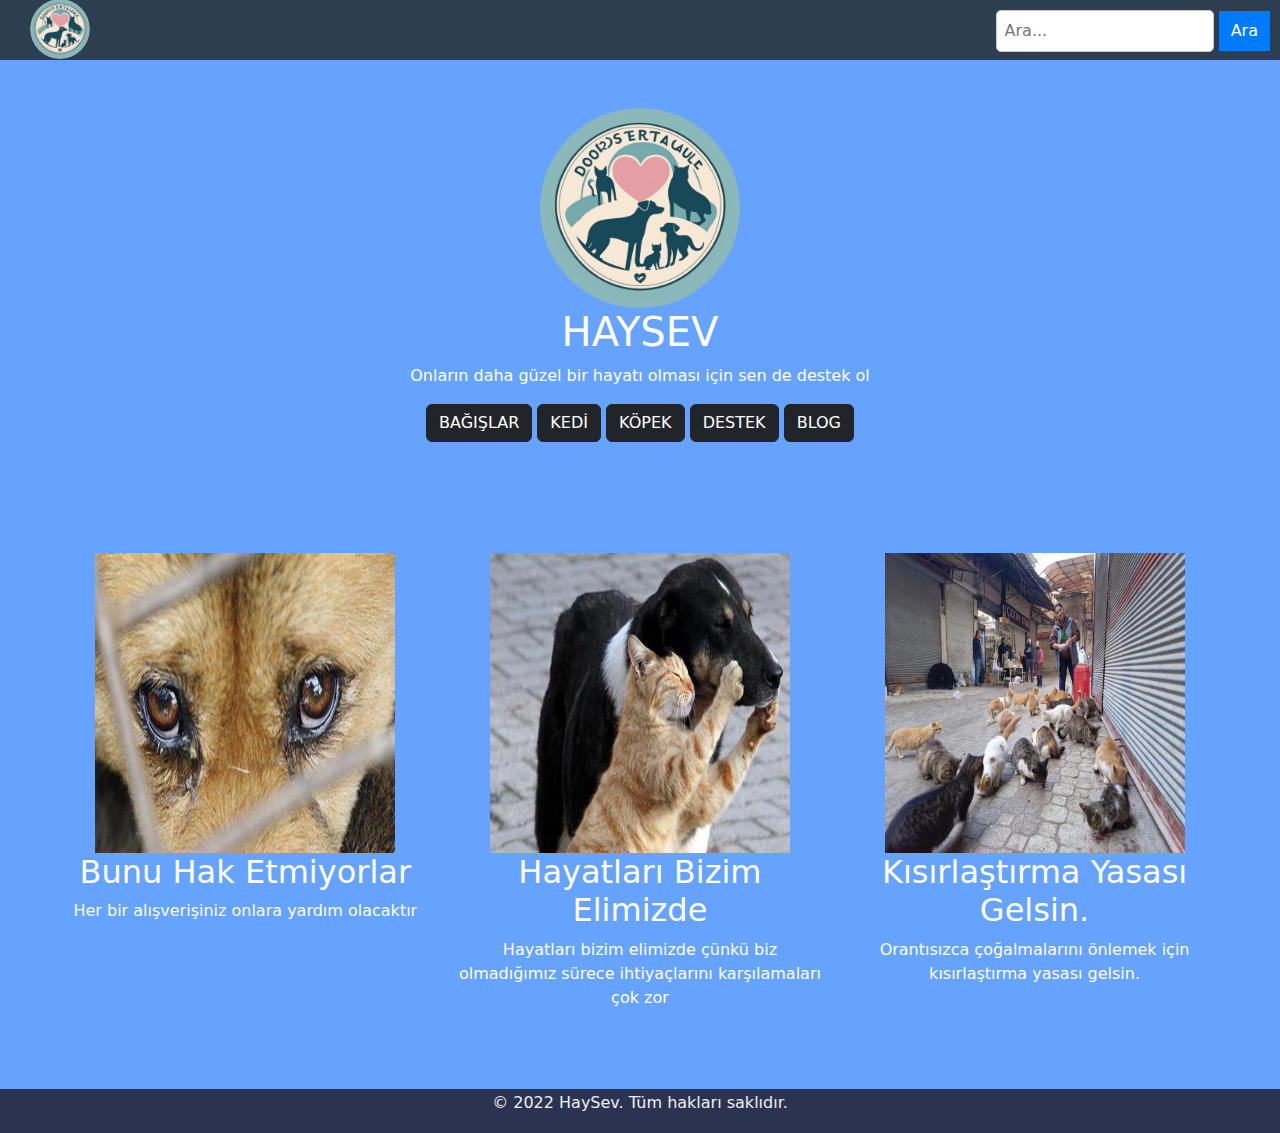
<file: index.html>
<!DOCTYPE html>
<html lang="tr">
<head>
    <title>HAYSEV</title>
    <link rel="stylesheet" type="text/css" href="css/style.css">
    <link href="https://cdn.jsdelivr.net/npm/bootstrap@5.3.3/dist/css/bootstrap.min.css" rel="stylesheet">
    <script src="https://cdn.jsdelivr.net/npm/bootstrap@5.3.3/dist/js/bootstrap.bundle.min.js"></script>
    <link rel="icon" type="image/x-icon" href="resimler/barınak logo.jpg">
    <meta charset="UTF-8">
    <meta name="viewport" content="width=device-width, initial-scale=1.0">
    <meta name="keywords" content="barınaktaki ve sokaktaki hayvanlar için yardım">
    <meta name="description" content="e-ticaret">
    <meta name="author" content="SADİYE AKAY">
</head>
<body>
    <header>
        <div class="container">
                <div class="logo">
                    <img src="resimler/barınak logo.jpg" alt="Haysev Logo">
                </div>
            <div class="search-box">
                <input type="text" placeholder="Ara...">
                <button type="submit">Ara</button>
            </div>
        </div>
    </header>

    <div class="container-fluid p-5" style="background-color: #66a3ff; color: #ffffff; text-align: center;" id="containerMain">
        <img src="resimler/barınak logo.jpg" class="rounded-circle" alt="Cinque Terre" width="200" height="200">
        <h1>HAYSEV</h1>
        <p>Onların daha güzel bir hayatı olması için sen de destek ol</p>
        <div class="container mt-3" id="containerButton">
            <a href="index2.html"><button class="btn btn-dark">BAĞIŞLAR</button></a>
            <a href="index3.html"><button class="btn btn-dark">KEDİ</button></a>
            <a href="index4.html"><button class="btn btn-dark">KÖPEK</button></a>
            <a href="index5.html"><button class="btn btn-dark">DESTEK</button></a>
            <a href="index.6.html"><button class="btn btn-dark">BLOG</button></a>
        </div>
    </div>

    <div class="container-fluid p-5" style="background-color: #66a3ff; color: #ffffff; text-align: center;" id="containerMain">
        <div class="genel">
            <div class="blog">
                <img src="resimler/sokak köpeği.jpg" alt="giriş1" style="width: 300px; height: 300px;">
                <h2>Bunu Hak Etmiyorlar</h2>
                <p>Her bir alışverişiniz onlara yardım olacaktır</p>
            </div>

            <div class="blog">
                <img src="resimler/kediköpek.jpg" alt="giriş2" style="width: 300px; height: 300px;">
                <h2>Hayatları Bizim Elimizde</h2>
                <p>Hayatları bizim elimizde çünkü biz olmadığımız sürece ihtiyaçlarını karşılamaları çok zor</p>
            </div>

            <div class="blog">
                <img src="resimler/kediler.jpg" alt="giriş3" style="width: 300px; height: 300px;">
                <h2>Kısırlaştırma Yasası Gelsin.</h2>
                <p>Orantısızca çoğalmalarını önlemek için kısırlaştırma yasası gelsin.</p>
            </div>
        </div>
    </div>

    <footer>
        <div class="container">
            <p>&copy; 2022 HaySev. Tüm hakları saklıdır.</p>
        </div>
    </footer>
</body>
</html>
</file>
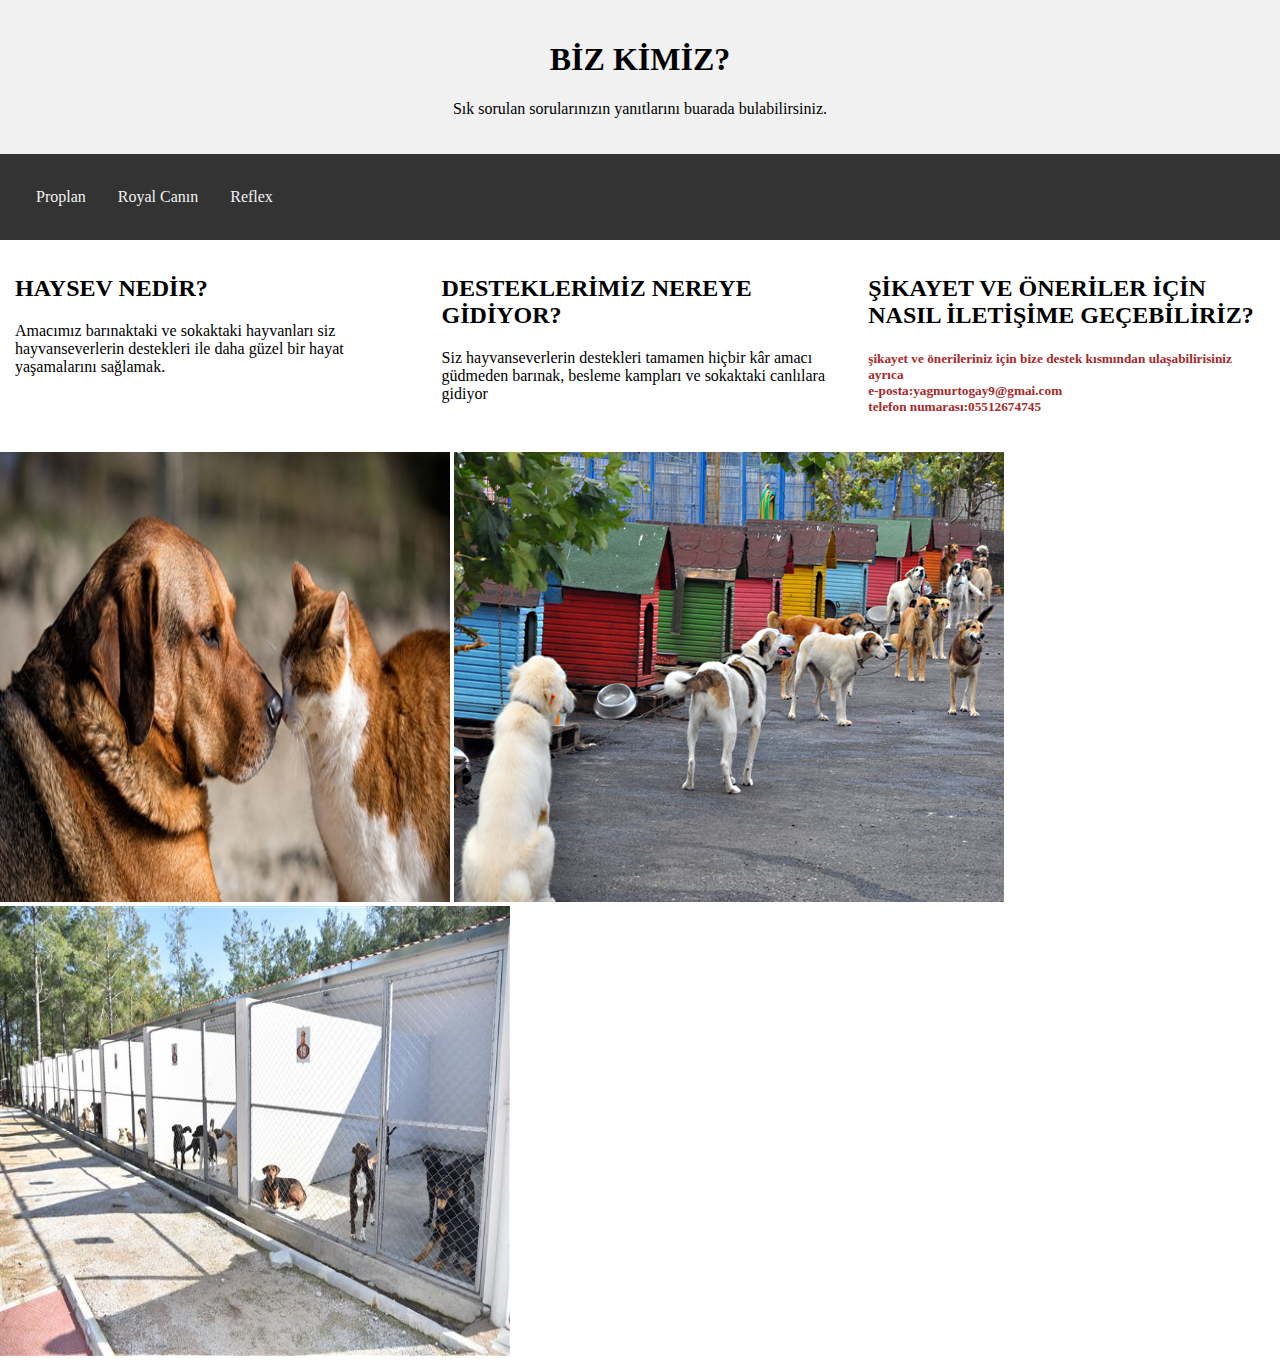
<file: index.6.html>
<!DOCTYPE html>
<html lang="en">
    <head>
        <title>BLOG</title>
     <meta cahrset="UTF-8">   
        <meta name="viewport"content="width=device-width,initial-scale=1">
        <link rel="stylesheet" type="text/css" href="css/style6.css">
        <link rel="icon" type="image/x-icon" href="resimler/barınak logo.jpg">
    <meta charset="UTF-8">
    <meta name="viewport" content="width=device-width, initial-scale=1.0">
    <meta name="keywords"content="barınaktaki ve sokaktaki hayvanlar için yardım">
    <meta name="description"content="e ticaret">
    <meta name="author"content="YAĞMUR TOGAY">
    </head>
    <body>
        <div class="header">
            <h1>BİZ KİMİZ?</h1>
            <p>Sık sorulan sorularınızın yanıtlarını buarada bulabilirsiniz.</p>
        </div>
        <div class="çizgi">
          <a href="https://www.petsmart.com.tr/pro-plan?gad_source=1&gclid=Cj0KCQjwxeyxBhC7ARIsAC7dS38GW-rpxPm1XJcgVCVkwscGR5uPD6IjobyrQZVoPDkiHVfaAk7gJhgaAtgSEALw_wcB">Proplan</a>
          <a href="https://www.royalcanin.com/tr/shop/club-subscription?utm_source=google_search&utm_medium=conversion&utm_campaign=RoyalCanin_TR_SOL_Nisan_0424&utm_content=club_search&gad_source=1&gclid=CjwKCAjw0YGyBhByEiwAQmBEWssuJ4UXZEO8ilZi1-ccEH_XOsq8V11ddwElGwvOOkS6i2OLA5RjyhoCr4sQAvD_BwE">Royal Canın</a>
          <a href="https://www.reflexmama.com/">Reflex</a>
          <a href="https://www.proline-mama.com/"></a>
          
        </div>
        <div class="genel">
            <div class="blog">
                <h2>HAYSEV NEDİR?</h2>
                <p>Amacımız barınaktaki ve sokaktaki hayvanları siz hayvanseverlerin destekleri ile daha güzel bir hayat yaşamalarını sağlamak.</p>
            </div>
            <div class="blog">
                <h2>DESTEKLERİMİZ NEREYE GİDİYOR?</h2>
                <p>Siz hayvanseverlerin destekleri tamamen hiçbir kâr amacı güdmeden barınak, besleme kampları ve sokaktaki canlılara gidiyor </p>
            </div>
            <div class="blog">
                <h2>ŞİKAYET VE ÖNERİLER İÇİN NASIL İLETİŞİME GEÇEBİLİRİZ?</h2>
                <h5 style="color: brown;";>şikayet ve önerileriniz için bize destek kısmından ulaşabilirisiniz ayrıca <br>
                    e-posta:yagmurtogay9@gmai.com <br>telefon numarası:05512674745</h5>

        </div>
        <img src="resimler/sokak hayvanları.jpg" alt="destek foto1" style="width:450px; height:450px;">
        <img src="resimler/moden barınak.jpg" alt="destek foto2" style="width:550px; height:450px;">
        <img src="resimler/barınak foto3.jpg" alt="destek foto2" style="width:510px; height:450px;">

    </body>
</html>
</file>
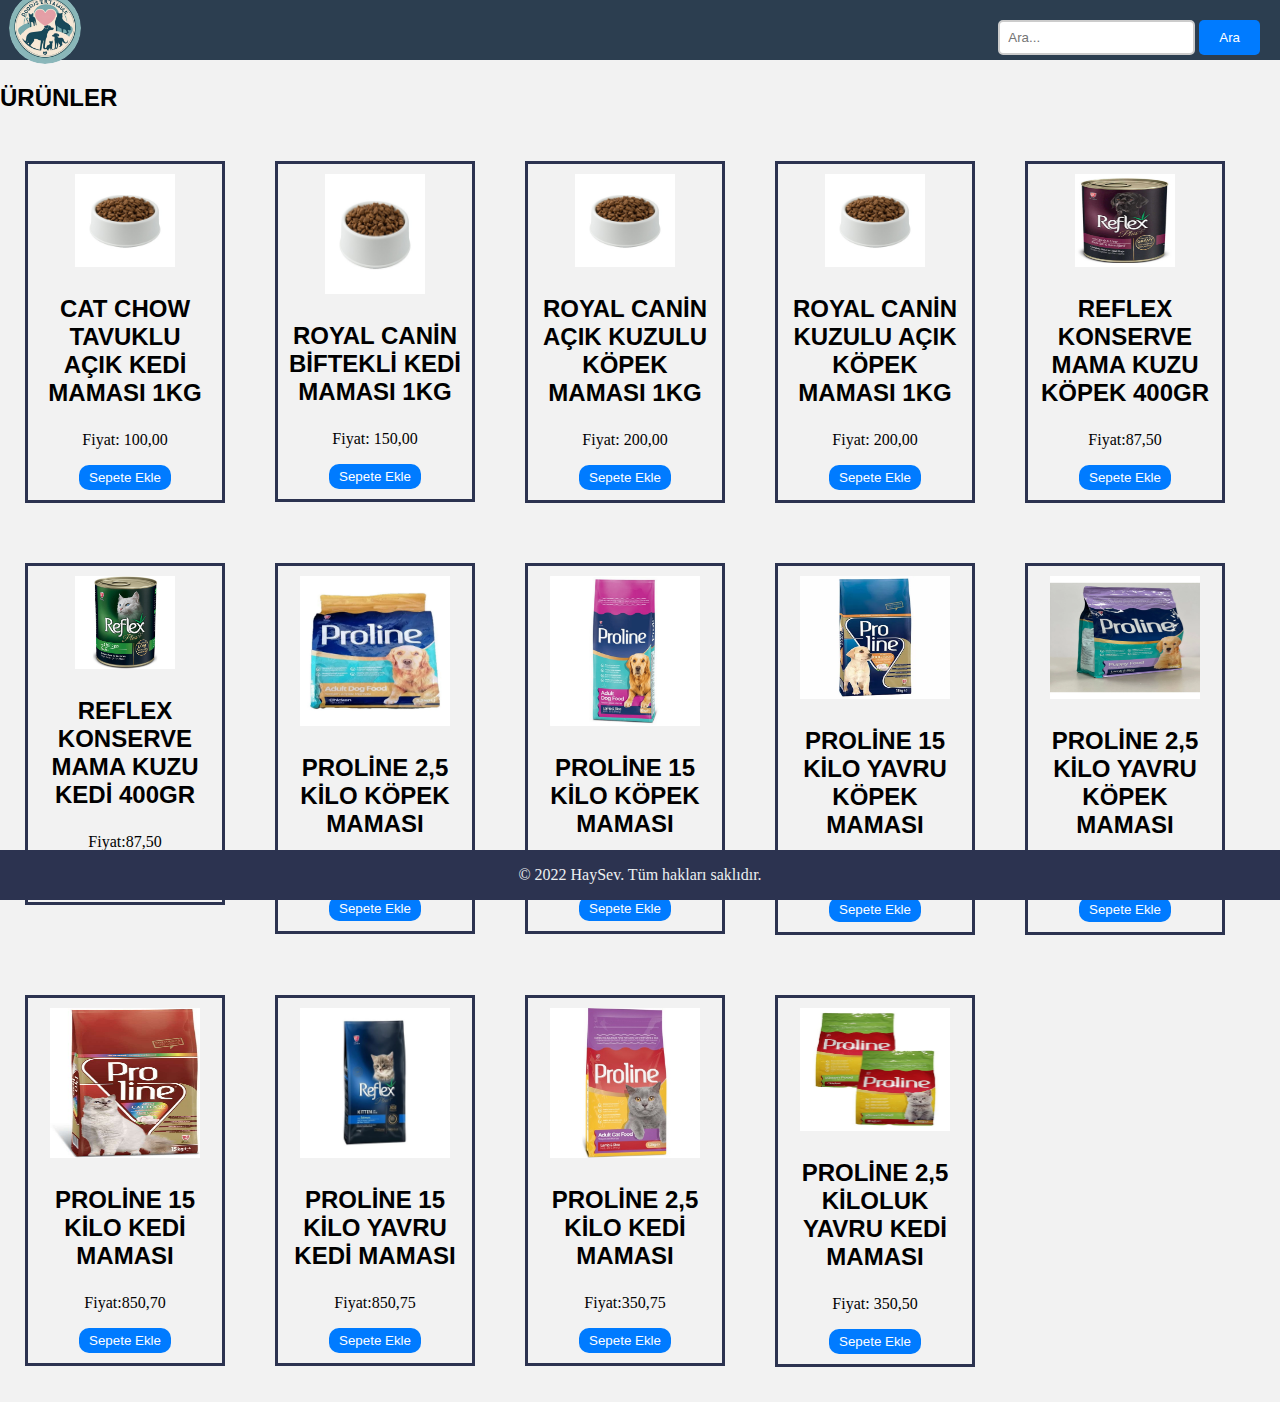
<file: index2.html>
<!DOCTYPE html>
<html lang="tr">
  <head>
    <meta charset="UTF-8">
    <meta http-equiv="X-UA-Compatible" content="IE=edge">
    <meta name="viewport" content="width=device-width, initial-scale=1.0">
    <link rel="stylesheet" type="text/css" href="css/style2.css">
    <meta name="keywords"content="barınaktaki ve sokaktaki hayvanlar için yardım">
    <meta name="description"content="e ticaret">
    <meta name="author"content="YAĞMUR TOGAY">
    <link rel="icon" type="image/x-icon" href="resimler/barınak logo.jpg">
    <title>ÜRÜNLERİMİZ</title>
 </head>
 <body>
    <header>
        <div class="container">
            <div class="search-box">
              <input type="text" placeholder="Ara...">
              <button type="submit">Ara</button>
            </div>
        </div>
    </header>
    <div class="logo">
        <img src="resimler/barınak logo.jpg" style="width: 120px; height: 120px;">
    </div>
 <h3 style="color:black;">ÜRÜNLER</h3>
    <div class="sepete-ekle">
        <div class="sepet">
            <div class="sepet-çerçevesi">
                <img src="resimler/açıkmama.jpg" alt="ürün1" style="width:100px; height:93px;">
                  <h3>Cat Chow Tavuklu Açık Kedi Maması 1KG</h3>
                  <p>Fiyat: 100,00</p>
                   <button class="sepete-ekle-btn">Sepete Ekle</button>
         </div>
     </div>
        <div class="sepet">
            <div class="sepet-çerçevesi">
                <img src="resimler/açıkmama.jpg" alt="Ürün 2" style="width:100px; height:120px;">
                <h3>Royal Canin Biftekli Kedi Maması 1KG</h3>
                <p>Fiyat: 150,00</p>
                <button class="sepete-ekle-btn">Sepete Ekle</button>
            </div>
        </div>
        
        <div class="sepet">
            <div class="sepet-çerçevesi">
                <img src="resimler/köpekmama.jpg" alt="Ürün 3" style="width:100px; height:93px;">
                <h3>Royal Canin Açık Kuzulu Köpek Maması 1KG</h3>
                <p>Fiyat: 200,00</p>
                <button class="sepete-ekle-btn">Sepete Ekle</button>
            </div>
        </div>
        
        <div class="sepet">
            <div class="sepet-çerçevesi">
                <img src="resimler/açıkmama.jpg" alt="ürün3" style="width:100px; height:93px;">
                <h3>Royal Canin Kuzulu Açık Köpek Maması 1KG</h3>
                <p>Fiyat: 200,00</p>
                <button class="sepete-ekle-btn">Sepete Ekle</button>
        
            </div>
        </div>
                <div class="sepet">
                    <div class="sepet-çerçevesi">
                        <img src="resimler/konserve köpek.jpg" alt="ürün4" style="width:100px;height:93px;">
                        <h3>Reflex Konserve Mama Kuzu Köpek 400gr</h3>
                        <p>Fiyat:87,50</p>
                        <button class="sepete-ekle-btn">Sepete Ekle</button>
               </div>
            </div>
            <div class="sepet">
                <div class="sepet-çerçevesi">
                     <img src="resimler/kedokonso.jpg" alt="ürün5" style="width:100px; height:93px;">
                        <h3>Reflex Konserve Mama Kuzu Kedi 400gr </h3>
                         <p>Fiyat:87,50</p>
                         <button class="sepete-ekle-btn">Sepete Ekle</button>

                </div>
            </div>
         <div class="sepet">
                <div class="sepet-çerçevesi">
                   <img src="resimler/prolinw kilo mamköpek.jpg"alt="ürün6"style="width:150px; height:150px;">
                        <h3>ProLine 2,5 Kilo Köpek Maması</h3>
                        <p>Fiyat:350,50</p>
                        <button class="sepete-ekle-btn">Sepete Ekle</button>
                </div>
            </div>
                            <div class="sepet">
                                <div class="sepet-çerçevesi">
                                    <img src="resimler/15kiloköpek maması.jpg" alt="ürün7"style="width:150px; height:150px;">
                                    <h3>ProLine 15 Kilo Köpek Maması</h3>
                                    <p>fiyat:875,50</p>
                                    <button class="sepete-ekle-btn">Sepete Ekle</button>
                                </div>
                        </div>
                        <div class="sepet">
                            <div class="sepet-çerçevesi">
                                <img src="resimler/yavruköpekmam15.jpg"alt="ürün8"style="width:150px; height:123px;">
                              <h3>ProLine 15 Kilo Yavru Köpek Maması</h3>
                               <p>fiyat:820,50</p>
                               <button class="sepete-ekle-btn">Sepete Ekle</button>

                            </div>
                        </div>
                        <div class="sepet">
                            <div class="sepet-çerçevesi">
                                <img src="resimler/yavruköpekmaması2kilo.jpg"alt="ürün9" style="width:150px; height:123px;">
                                <h3>ProLine 2,5 Kilo Yavru Köpek Maması</h3>
                                <p>fiyat:350,50</p>
                                <button class="sepete-ekle-btn">Sepete Ekle</button>
                            </div>
                        </div>
                        <div class="sepet">
                            <div class="sepet-çerçevesi">
                                <img src="resimler/kedi maması15kilo.jpg"alt="ürün10" style="width: 150px; height: 150px;">
                                <h3>ProLine 15 Kilo Kedi Maması</h3>
                                <p>Fiyat:850,70</p>
                                <button class="sepete-ekle-btn">Sepete Ekle</button>
                            </div>
                        </div>
                        <div class="sepet">
                            <div class="sepet-çerçevesi">
                                <img src="resimler/kedimamasıyavru15kilo.jpg" alt="ürün11"style="width:150px; height:150px;">
                                <h3>ProLine 15 Kilo Yavru Kedi Maması</h3>
                                <p>Fiyat:850,75</p>
                                <button class="sepete-ekle-btn">Sepete Ekle</button>
                            </div>
                        </div>
                        <div class="sepet">
                            <div class="sepet-çerçevesi">
                                <img src="resimler/2kilokedimaması.jpg" alt="ürün12"style="width:150px; height:150px;">
                                <h3>ProLine 2,5 Kilo Kedi Maması</h3>
                                <p>Fiyat:350,75</p>
                                <button class="sepete-ekle-btn">Sepete Ekle</button>
                            </div>
                        </div>
                        <div class="sepet">
                            <div class="sepet-çerçevesi">
                                <img src="resimler/yavrukedimaması2kilo.jpg" alt="ürün13" style="width: 150px; height: 123px;">
                                <h3>ProLine 2,5 Kiloluk Yavru Kedi Maması</h3>
                                <p>Fiyat: 350,50</p>
                                <button class="sepete-ekle-btn">Sepete Ekle</button>
                            </div>
                        </div>
                        <footer>
                            <div class="container">
                                <p>&copy; 2022 HaySev. Tüm hakları saklıdır.</p>
                            </div>
                        </footer>
     </div>
    </body>
</html>
</file>
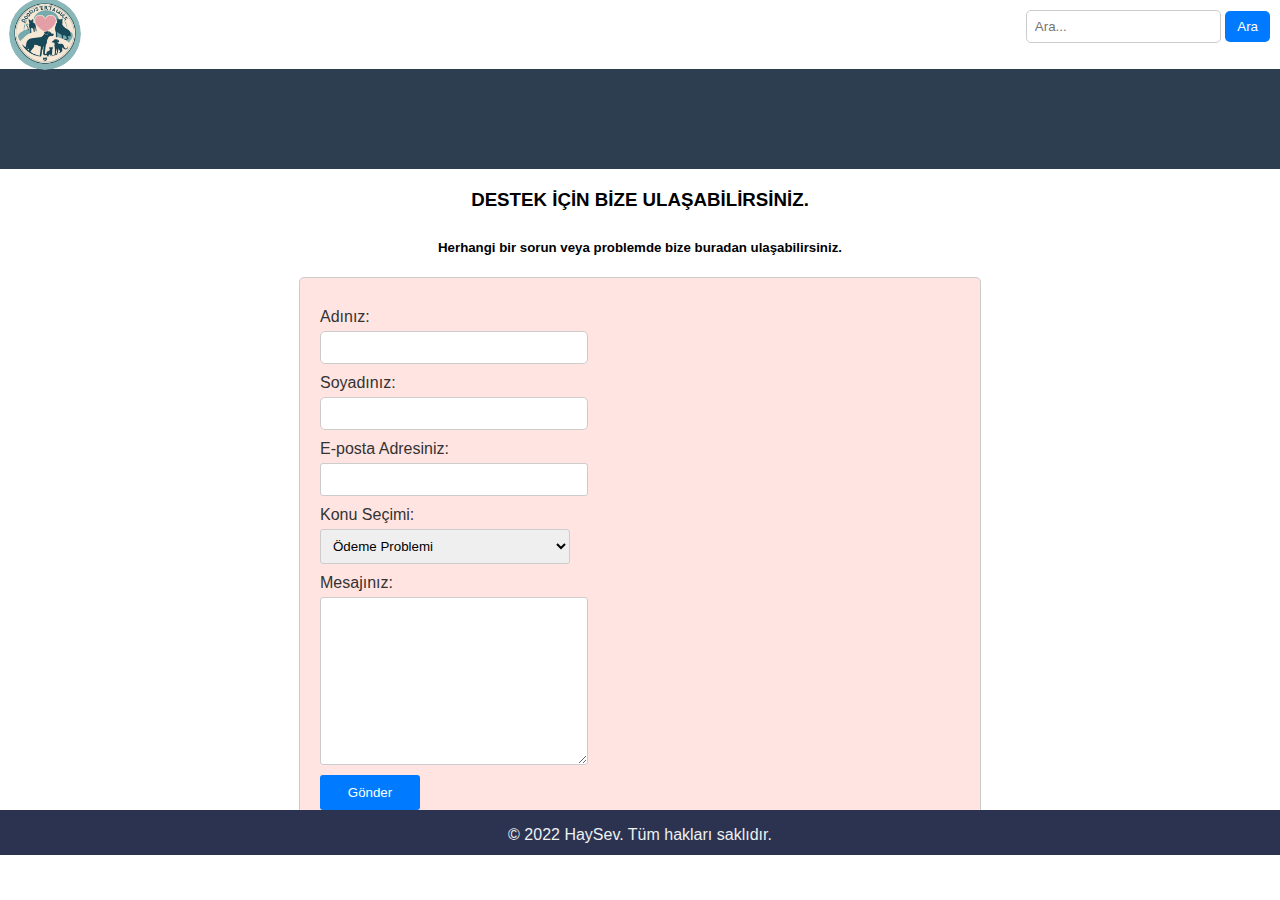
<file: index5.html>
<!DOCTYPE html>
<html lang="tr">
 <head>
    <meta charset="UTF-8">
    <meta name="viewport" content="width=device-width, initial-scale=1.0">
    <link rel="stylesheet" type="text/css" href="css/style5.css">
    <meta name="keywords" content="barınaktaki ve sokaktaki hayvanlar için yardım">
    <meta name="description" content="e ticaret">
    <meta name="author" content="YAĞMUR TOGAY">
    <link rel="icon" type="image/x-icon" href="resimler/barınak logo.jpg">
    <title>DESTEK</title>
 </head>
 <body>
    <header>
        <div class="container">
                <div class="logo">
                    <img src="resimler/barınak logo.jpg" alt="Haysev Logo">
                </div>
            <div class="search-box">
                <input type="text" placeholder="Ara...">
                <button type="submit">Ara</button>
            </div>
        </div>
    </header>
    <div class="logo">
        <img src="resimler/barınak logo.jpg" style="width: 120px; height: 120px;">
    </div>
    <h3>DESTEK İÇİN BİZE ULAŞABİLİRSİNİZ.</h3>
    <h5>Herhangi bir sorun veya problemde bize buradan ulaşabilirsiniz.</h5>
    <div class="form-kutusu">
        <form action="" method="post">
            <label for="ad">Adınız:</label>
            <input type="text" id="ad" name="ad" required>
            
            <label for="soyad">Soyadınız:</label>
            <input type="text" id="soyad" name="soyad" required>
            
            <label for="email">E-posta Adresiniz:</label>
            <input type="email" id="email" name="email" required>
            
            <label for="konu">Konu Seçimi:</label>
            <select id="konu" name="konu">
                <option value="odeme">Ödeme Problemi</option>
                <option value="urun">Ürün Şikayeti</option>
                <option value="bagis">Bağışlar</option>
                <option value="diger">Diğer</option>
            </select>
            
            <label for="mesaj">Mesajınız:</label>
            <textarea id="mesaj" name="mesaj" rows="10" cols="30" required></textarea>
            
            <button type="submit">Gönder</button>
        </form>
        <footer>
            <div class="container">
                <p>&copy; 2022 HaySev. Tüm hakları saklıdır.</p>
            </div>
        </footer>
    </div>
  </body>
</html>
</file>
<file: css/style.css>
body{
    background-color:wheat;
}


.arama-butonu{
    display: flex;
    align-items: center;
    justify-content: center;
    

}
input[type="text"]{
    padding:8px;
    border:1px solid #ccc;
    border-radius: 5px;
}
button{
    padding:8px 12px;
    background-color: #007bff;
    color:#fff;
    border: none;
    border-radius: 5px;
    cursor:pointer;
}
header{
    background-color: #2c3e50;
    color: #ecf0f1;
    padding: 30px 0;
}
footer {
    background-color: #2c3350;
    color: #ecf0f1;
    padding: 2px 0; 
    text-align: center;
    position: absolute;
    bottom: 1;
    width: 100%;
}
.search-box {
    float:right;
    margin-left: 10px;
    position: absolute; top: 10px; right: 10px;
}
.topnav a:hover {
    background-color: #ddd;
    color: black;
}
  .blog {
    float: left;
    width: 33.33%;
    padding: 15px;
}
  .genel:after {
    content: "";
    display: table;
    clear: both;
}
  @media screen and (max-width:600px) {
    .blog {
      width: 100%;
    }
    .p{
      font-size: 16px;
      font-weight: bold;
    }
}
 .logo{
  position: absolute;
  top: -11px;;
  right:0;
  left:30px;
  float: left;
  height: 50px; 
    width: 50px; 
    border-radius: 50%; 
    object-fit: cover;
}
 .logo img{
  height: 60px;
  width: auto;
 margin-top:10px;
 border-radius: 50px;
 object-fit: cover;
 clip-path:circle(50% at 50% 50%);
}
</file>
<file: css/style6.css>
*{
    box-sizing: border-box;
  }
  
  body {
    background-color: white;
    margin: 0
  }
  .header {
    background-color: #f1f1f1;
    padding: 20px;
    text-align: center;
  }
  .çizgi {
    overflow: hidden;
    background-color: #333;
    padding: 20px;
  }
  .çizgi a {
    float: left;
    display: block;
    color: #f2f2f2;
    text-align: center;
    padding: 14px 16px;
    text-decoration: none;
  }

  .topnav a:hover {
    background-color: #ddd;
    color: black;
  }
  .blog {
    float: left;
    width: 33.33%;
    padding: 15px;
  }
  .genel:after {
    content: "";
    display: table;
    clear: both;
  }
  @media screen and (max-width:600px) {
    .blog {
      width: 100%;
    }
    .p{
      font-size: 16px;
      font-weight: bold;
    }
  }
</file>
<file: css/style2.css>
body {
  margin: 0;
  padding: 0;
 background-color: #f2f2f2;
}

header {
  background-color: #2c3e50;
  color: #ecf0f1;
  padding: 30px 0;
  width: 100%;
}

.container {
  max-width: 1200px;
  margin: 0 auto;
  padding: 0 20px;
}

.sepete-ekle {
  display: flex;
  flex-wrap: wrap;
}

.sepet {
  width: 200px;
  margin: 10px;
  padding: 15px;
  border: 0px solid #ccc;
  text-align: center;
}

.sepet-çerçevesi {
  border: 3px solid #2c3350;
  padding: 10px;
  margin-bottom: 10px;
}
.search-box {
  float:right;
   margin-left: 10px;
  position: absolute; top: 10px; right: 10px;
  border: 2px;
  padding:10px;
}
button {
  background-color: blueviolet;
  color: white;
  padding: 5px 10px;
  border: none;
  cursor: pointer;
}

h3 {
  font-size: 24px;
  font-weight: bolder;
  text-transform: uppercase;
  text-decoration: none;
  font-family: Arial, sans-serif;
}
.arama-butonu{
  display: flex;
  align-items: center;
  justify-content: center;
}

input[type="text"]{
  padding:8px;
  border:2px solid #ccc;
  border-radius: 5px;
}

button {
  padding: 10px 20px;
  background-color: #007bff;
  color: #fff;
  border: none;
  border-radius: 5px;
  cursor: pointer;
}

.sepete-ekle-btn {
  background-color: #007bff;
  color: white;
  padding: 5px 10px;
  border: none;
  border-radius: 10px;
  cursor: pointer;
}

.sepete-ekle-btn:hover {
  background-color: #0056b3;
}
footer {
  background-color: #2c3350;
  color: #ecf0f1;
  padding: 0px 0;
  text-align: center;
  width: 100%;
  position: fixed;
  bottom: 0;
  left: 0;
  z-index: 999;
  transition: bottom 0.3s;
}
.logo {
  display: flex;
  justify-content: center;
  margin-top: 50px;
  position: absolute;
  top: -70px;
  left: 30px;
  float: left;
  height: 30px; 
  width: 30px; 
  border-radius: 50%;
  object-fit: cover;
  transform: scale(0.6);
}

.logo img {
  height: 60px;
  width: auto;
  margin-top: 10px;
  border-radius: 50%;
  object-fit: cover;
  clip-path: circle(50% at 50% 50%);
}
</file>
<file: css/style5.css>
body {
    display: flex;
    flex-direction: column;
    align-items: center;
    justify-content: center;
    height: 100vh;
    font-family: Arial, sans-serif;
    background-color: white;
    margin: 0;
    padding: 0;
}

.logo {
    display: flex;
    justify-content: center;
    margin-top: 50px;
    position: absolute;
    top: -70px;
    left: 30px;
    float: left;
    height: 30px; 
    width: 30px; 
    border-radius: 50%;
    object-fit: cover;
    transform: scale(0.6);
}

.logo img {
    height: 100%;
    width: 100%;
    margin-top: 20px;
    border-radius: 50%;
    object-fit: cover;
    clip-path: circle(50% at 50% 50%);
}

.form-kutusu {
    padding: 20px;
    border: 1px solid #ccc;
    border-radius: 5px;
    background-color: mistyrose;
    width: 50%;
}

.form-kutusu form {
    display: flex;
    flex-direction: column;
}

.form-kutusu label {
    margin-top: 10px;
    color: #333;
    width: 150px;
    display: inline-block;
}

.form-kutusu input,
.form-kutusu select,
.form-kutusu textarea {
    padding: 8px;
    margin-top: 5px;
    border: 1px solid #ccc;
    border-radius: 3px;
    width: 250px;
}

.form-kutusu button {
    background-color: #007bff;
    color: #fff;
    padding: 10px;
    margin-top: 10px;
    border: none;
    border-radius: 3px;
    cursor: pointer;
    width: 100px;
}

h3 {
    margin-top: 20px;
}

h5 {
    margin-top: 10px;
}

header {
    background-color: #2c3e50;
    color: #ecf0f1;
    padding: 50px 0;
    width: 100%;
}

.search-box {
    float: right;
    margin-left: 10px;
    position: absolute;
    top: 10px;
    right: 10px;
}

footer {
    background-color: #2c3350;
    color: #ecf0f1;
    padding: 0px 0;
    text-align: center;
    width: 100%;
    position: absolute;
    bottom: 1;
    left: 0;
    height: 45px;
    z-index: 999;
}
.arama-butonu{
    display: flex;
    align-items: center;
    justify-content: center;
    

}
input[type="text"]{
    padding:8px;
    border:1px solid #ccc;
    border-radius: 5px;
}
button{
    padding:8px 12px;
    background-color: #007bff;
    color:#fff;
    border: none;
    border-radius: 5px;
    cursor:pointer;
}
</file>
